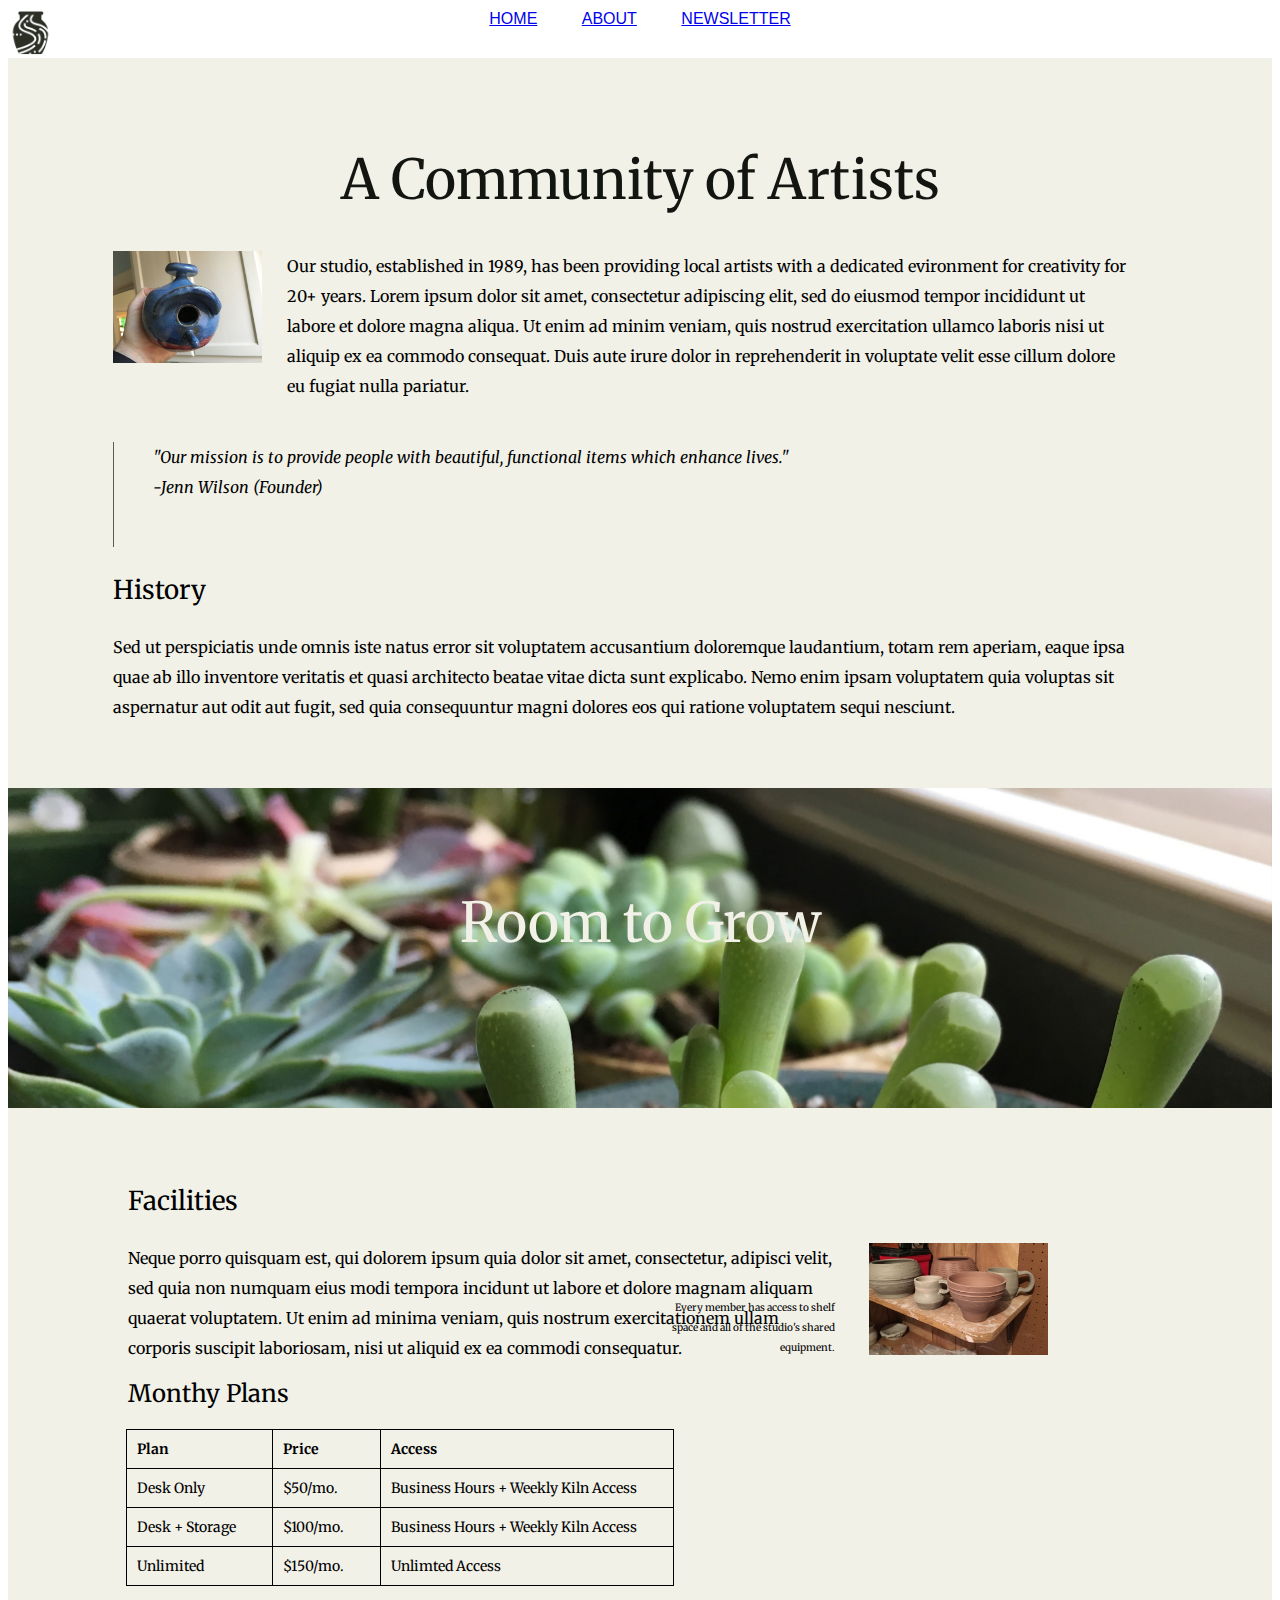
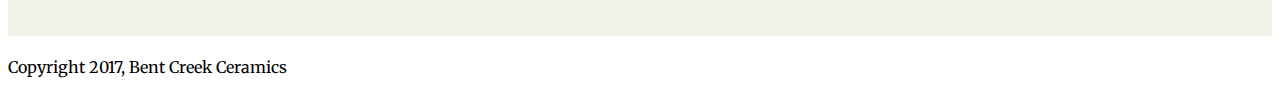
<file: about/index.html>
<!doctype html>
<html>

<head>
    <meta charset="UTF-8">
    <link rel="stylesheet" href="styles1.css">
    <link href='https://fonts.googleapis.com/css?family=Merriweather:300,300i,400,400i,700|Roboto:300,300i,400,400i' ) rel='stylesheet'
        type='text/css'>

</head>

<body>
    <nav>
        <div class="pot">
        </div>
        <div class="main-header">
            <a href="../index.html">HOME</a>
            <a href="index.html">ABOUT</a>
            <a href="../newsletter/index.html">NEWSLETTER</a>
        </div>

    </nav>
    <section>
        <div class="header">
            <h1> A Community of Artists</h1>
        </div>
        <div class="top">
            <div class="studio">
                <div class="pic1">
                </div>
                <p class="p1">Our studio, established in 1989, has been providing local artists with a dedicated evironment for creativity
                    for 20+ years. Lorem ipsum dolor sit amet, consectetur adipiscing elit, sed do eiusmod tempor incididunt
                    ut labore et dolore magna aliqua. Ut enim ad minim veniam, quis nostrud exercitation ullamco laboris
                    nisi ut aliquip ex ea commodo consequat. Duis aute irure dolor in reprehenderit in voluptate velit esse
                    cillum dolore eu fugiat nulla pariatur.
                </p>
            </div>
            <blockquote>"Our mission is to provide people with beautiful, functional items which enhance lives."<br> -Jenn Wilson (Founder)
                </br>

            </blockquote>
            <div class="line" style="height: 105px;">
            </div>
            <h3>History</h3>
            <p>
                Sed ut perspiciatis unde omnis iste natus error sit voluptatem accusantium doloremque laudantium, totam rem aperiam, eaque
                ipsa quae ab illo inventore veritatis et quasi architecto beatae vitae dicta sunt explicabo. Nemo enim ipsam
                voluptatem quia voluptas sit aspernatur aut odit aut fugit, sed quia consequuntur magni dolores eos qui ratione
                voluptatem sequi nesciunt.
            </p>
        </div>
    </section>

    <div class="picback">
        <div class="backtext">Room to Grow</div>
    </div>

    <section>
        <div class="text2">
            <h3>Facilities</h3>
            <div class="pic2">

            </div>
            <p3>Neque porro quisquam est, qui dolorem ipsum quia dolor sit amet, consectetur, adipisci velit, sed quia non numquam
                eius modi tempora incidunt ut labore et dolore magnam aliquam quaerat voluptatem. Ut enim ad minima veniam,
                quis nostrum exercitationem ullam corporis suscipit laboriosam, nisi ut aliquid ex ea commodi consequatur.
            </p3>
            <p class="smalltext">
                Every member has access to shelf space and all of the studio's shared equipment.
            </p>
        </div>
        <h2>Monthy Plans</h2>
        <table>
            <tr>
                <th>Plan</th>
                <th>Price</th>
                <th>Access</th>
            </tr>
            <tr>
                <td>Desk Only</td>
                <td>$50/mo.</td>
                <td>Business Hours + Weekly Kiln Access</td>
            </tr>
            <tr>
                <td>Desk + Storage</td>
                <td>$100/mo.</td>
                <td>Business Hours + Weekly Kiln Access</td>
            </tr>
            <tr>
                <td>Unlimited</td>
                <td>$150/mo.</td>
                <td>Unlimted Access</td>
            </tr>
        </table>
    </section>

    <footer>
        <p>Copyright 2017, Bent Creek Ceramics</p>
    </footer>


</body>

</html>
</file>
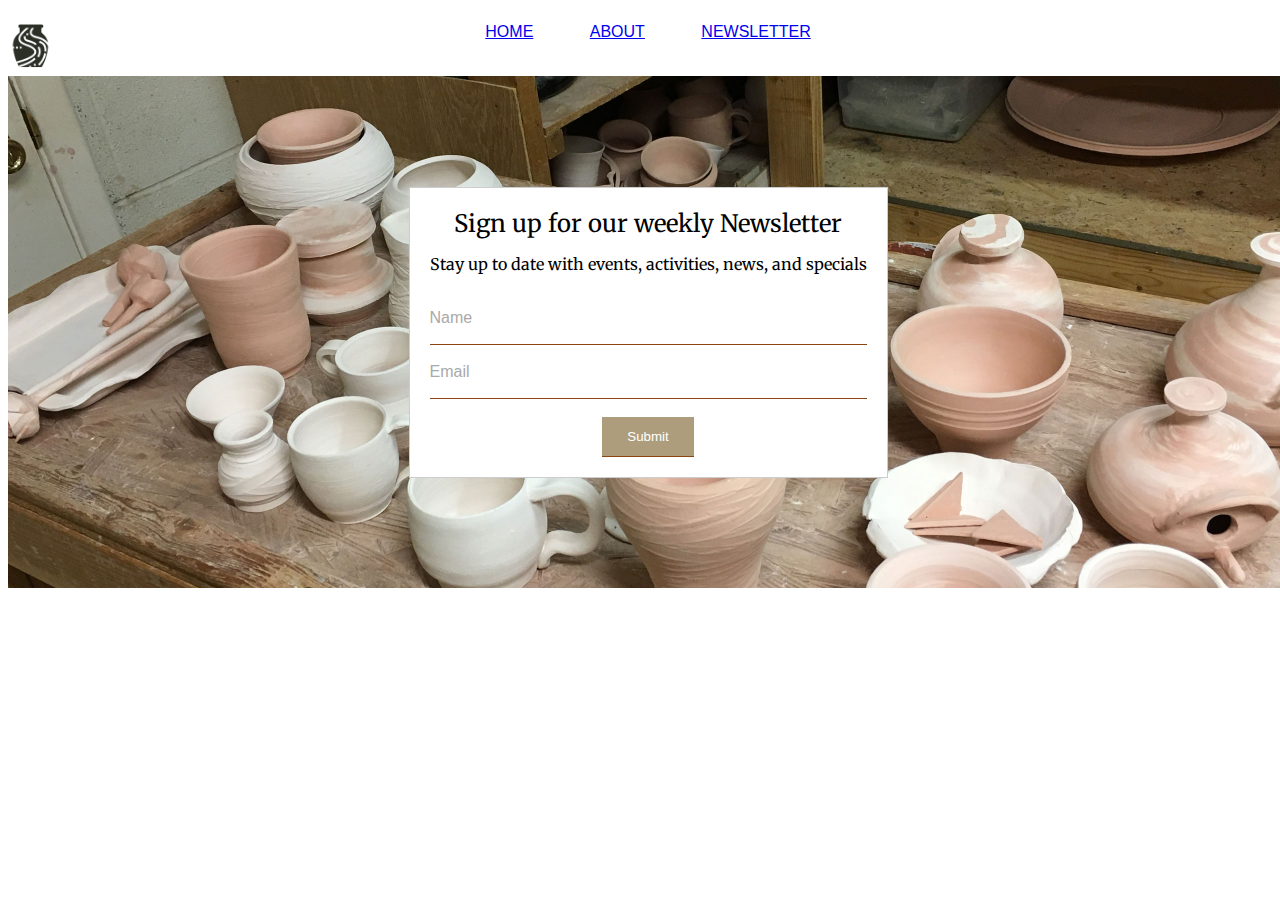
<file: newsletter/index.html>
<!doctype html>
<html>

<head>
    <meta charset="UTF-8">
    <link rel="stylesheet" href="styles2.css">
    <link href='https://fonts.googleapis.com/css?family=Merriweather:300,300i,400,400i,700|Roboto:300,300i,400,400i' ) rel='stylesheet'
        type='text/css'>

</head>

<body>


    <nav>

        <div class="main-header">
            <div class="pot">

            </div>
            <a href="../index.html">HOME</a>
            <a href="../about/index.html">ABOUT</a>
            <a href="newsletter.html">NEWSLETTER</a>
        </div>
    </nav>
    <section>
        <div class="pic">
            <form>
                <p1>Sign up for our weekly Newsletter</p1>
                <p2>Stay up to date with events, activities, news, and specials</p2>
                <label for="name">Name</label>
                <input type="text" name="name">
                <br>
                <label for="email">Email</label>
                <input type="email" name="email" style="width 400px;"><br>
                <div class="subbutton">
                    <input type="Submit" value="Submit">
                </div>
            </form>
        </div>
    </section>



</body>
</file>
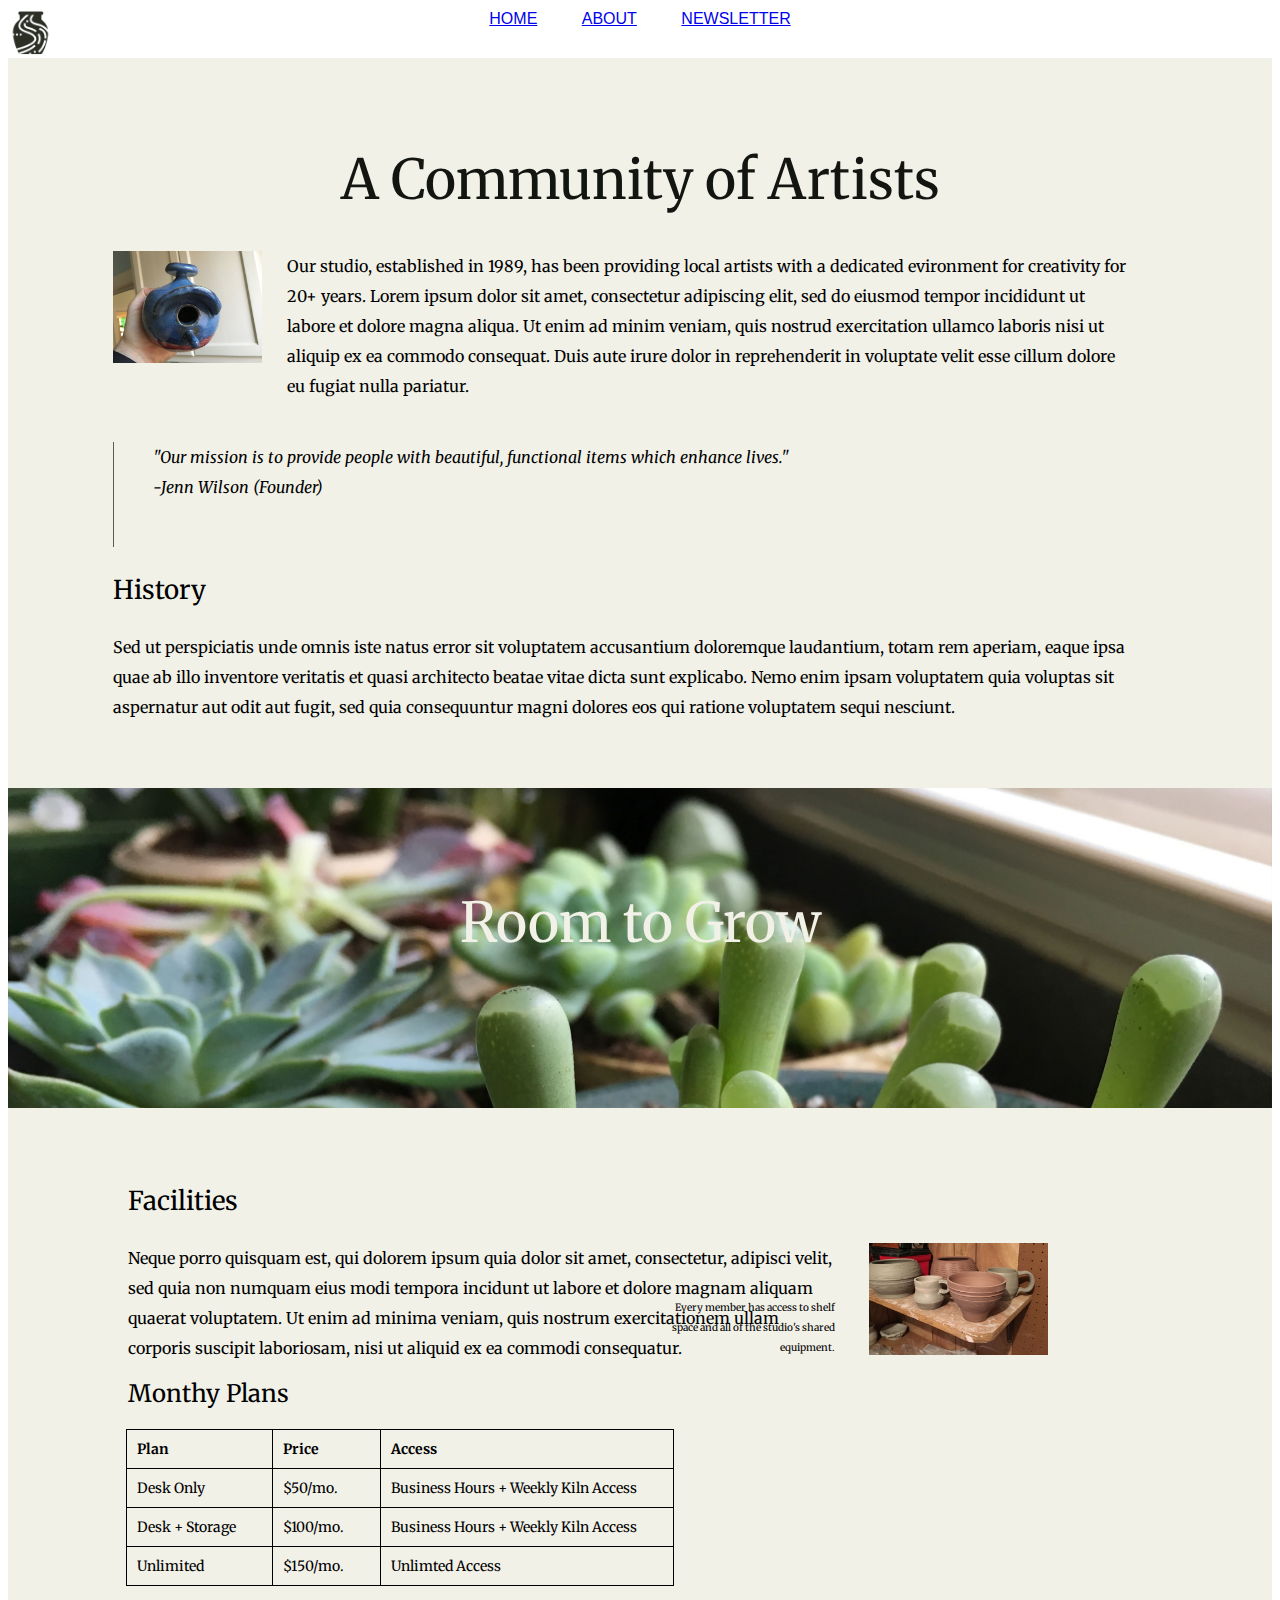
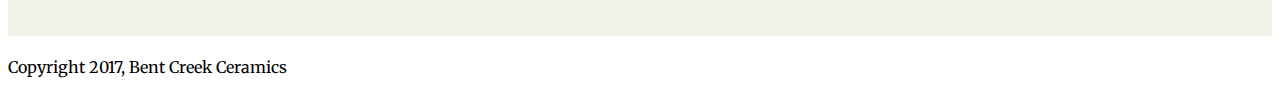
<file: about/about.index.html>
<!doctype html>
<html>

<head>
    <meta charset="UTF-8">
    <link rel="stylesheet" href="styles1.css">
    <link href='https://fonts.googleapis.com/css?family=Merriweather:300,300i,400,400i,700|Roboto:300,300i,400,400i' ) rel='stylesheet'
        type='text/css'>

</head>

<body>
    <nav>
        <div class="pot">
        </div>
        <div class="main-header">
            <a href="index.html">HOME</a>
            <a href="about.index.html">ABOUT</a>
            <a href="newsletter.html">NEWSLETTER</a>
        </div>

    </nav>
    <section>
        <div class="header">
            <h1> A Community of Artists</h1>
        </div>
        <div class="top">
            <div class="studio">
                <div class="pic1">
                </div>
                <p class="p1">Our studio, established in 1989, has been providing local artists with a dedicated evironment for creativity
                    for 20+ years. Lorem ipsum dolor sit amet, consectetur adipiscing elit, sed do eiusmod tempor incididunt
                    ut labore et dolore magna aliqua. Ut enim ad minim veniam, quis nostrud exercitation ullamco laboris
                    nisi ut aliquip ex ea commodo consequat. Duis aute irure dolor in reprehenderit in voluptate velit esse
                    cillum dolore eu fugiat nulla pariatur.
                </p>
            </div>
            <blockquote>"Our mission is to provide people with beautiful, functional items which enhance lives."<br> -Jenn Wilson (Founder)
                </br>

            </blockquote>
            <div class="line" style="height: 105px;">
            </div>
            <h3>History</h3>
            <p>
                Sed ut perspiciatis unde omnis iste natus error sit voluptatem accusantium doloremque laudantium, totam rem aperiam, eaque
                ipsa quae ab illo inventore veritatis et quasi architecto beatae vitae dicta sunt explicabo. Nemo enim ipsam
                voluptatem quia voluptas sit aspernatur aut odit aut fugit, sed quia consequuntur magni dolores eos qui ratione
                voluptatem sequi nesciunt.
            </p>
        </div>
    </section>

    <div class="picback">
        <div class="backtext">Room to Grow</div>
    </div>

    <section>
        <div class="text2">
            <h3>Facilities</h3>
            <div class="pic2">

            </div>
            <p3>Neque porro quisquam est, qui dolorem ipsum quia dolor sit amet, consectetur, adipisci velit, sed quia non numquam
                eius modi tempora incidunt ut labore et dolore magnam aliquam quaerat voluptatem. Ut enim ad minima veniam,
                quis nostrum exercitationem ullam corporis suscipit laboriosam, nisi ut aliquid ex ea commodi consequatur.
            </p3>
            <p class="smalltext">
                Every member has access to shelf space and all of the studio's shared equipment.
            </p>
        </div>
        <h2>Monthy Plans</h2>
        <table>
            <tr>
                <th>Plan</th>
                <th>Price</th>
                <th>Access</th>
            </tr>
            <tr>
                <td>Desk Only</td>
                <td>$50/mo.</td>
                <td>Business Hours + Weekly Kiln Access</td>
            </tr>
            <tr>
                <td>Desk + Storage</td>
                <td>$100/mo.</td>
                <td>Business Hours + Weekly Kiln Access</td>
            </tr>
            <tr>
                <td>Unlimited</td>
                <td>$150/mo.</td>
                <td>Unlimted Access</td>
            </tr>
        </table>
    </section>

    <footer>
        <p>Copyright 2017, Bent Creek Ceramics</p>
    </footer>


</body>

</html>
</file>
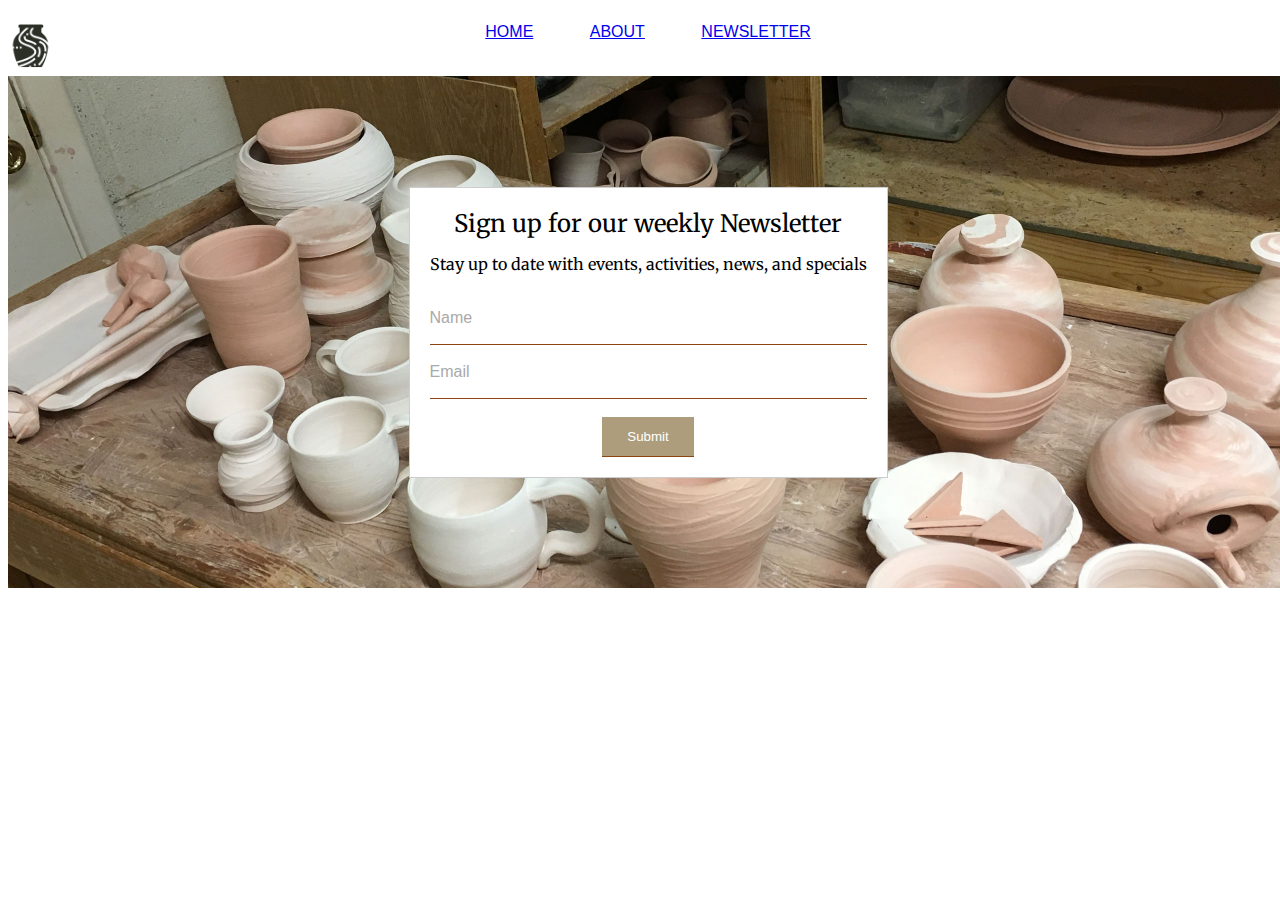
<file: newsletter/newsletter.index.html>
<!doctype html>
<html>

<head>
    <meta charset="UTF-8">
    <link rel="stylesheet" href="styles2.css">
    <link href='https://fonts.googleapis.com/css?family=Merriweather:300,300i,400,400i,700|Roboto:300,300i,400,400i' ) rel='stylesheet'
        type='text/css'>

</head>

<body>


    <nav>

        <div class="main-header">
            <div class="pot">

            </div>
            <a href="index.html">HOME</a>
            <a href="about.index.html">ABOUT</a>
            <a href="newsletter.html">NEWSLETTER</a>
        </div>
    </nav>
    <section>
        <div class="pic">
            <form>
                <p1>Sign up for our weekly Newsletter</p1>
                <p2>Stay up to date with events, activities, news, and specials</p2>
                <label for="name">Name</label>
                <input type="text" name="name">
                <br>
                <label for="email">Email</label>
                <input type="email" name="email" style="width 400px;"><br>
                <div class="subbutton">
                    <input type="Submit" value="Submit">
                </div>
            </form>
        </div>
    </section>



</body>
</file>
<file: about/styles1.css>
section {
    background-color: #F2F1E8;
    padding: 50px;
}

.header {
    text-align: center;
}

h1 {
    font-family: 'Merriweather', Arial, serif;
    font-weight: normal;
    color: #131511;
    font-size: 55px
}

.p1 {
    font-family: 'Merriweather', Arial, serif;
    font-weight: normal;
    font-size: 16px;
    flex-wrap: wrap;
    align-content: center;
    line-height: 30px;
    padding-bottom: 25px;
}

p {
    font-family: 'Merriweather', Arial, serif;
    font-weight: normal;
    font-size: 16px;
    line-height: 30px;
}

.pic1 {
    content: url('../images/birdhouse.jpg');
    height: 7rem;
    font-family: 'Merriweather', Arial, serif;
    float: left;
    padding-right: 25px;
}

.picback {
    background: url('../images/background-3.jpg');
    background-size: cover;
    height: 20rem;
    font-family: 'Merriweather', Arial, serif;
    font-size: 20px
}

.text2 {
    font-family: 'Merriweather', Arial, serif;
    font-weight: normal;
    font-size: 14px;
    padding-left: 70px;
}

table {
    font-family: 'Merriweather', Arial, serif;
    font-weight: normal;
    font-size: 14px;
}

h2 {
    font-family: 'Merriweather', Arial, serif;
    font-weight: normal;
    font-size: 24px;
}

.backtext {
    font-family: 'Merriweather', Arial, serif;
    font-weight: normal;
    font-size: 55px;
    color: #F2F1E8;
    display: flex;
    justify-content: center;
    padding-top: 100px;
}

body {}

.top {
    padding-left: 55px;
    padding-right: 87px;
}

.line {
    width: 1px;
    background-color: #5e5c57;
    height: 100px;
    margin-top: -76px;
}

blockquote {
    font-family: 'Merriweather', Arial, serif;
    font-size: 16px;
    font-style: italic;
    line-height: 30px;
}

h3 {
    font-family: 'Merriweather', Arial, serif;
    font-size: 26px;
    font-weight: normal;
}

.pic2 {
    content: url('../images/background-1.jpg');
    height: 7rem;
    display: flex;
    float: right;
    margin-right: 174px;
    /* margin-left: 67px; */
    padding-left: 34px
}

p3 {
    font-family: 'Merriweather', Arial, serif;
    font-size: 16px;
    font-weight: normal;
    line-height: 30px;
    display: flex;
}

.studio {}

table {
    border-collapse: collapse;
    text-align: center;
    margin-left: 68px;
}

table, th, td {
    border: 1px solid black;
    text-align: left;
    padding-left: 10px;
    padding-top: 10px;
    padding-bottom: 10px;
    padding-right: 36px;
}

h2 {
    text-align: left;
    padding-left: 70px;
}

table tr th {
    padding-left: 10px;
    padding-top: 10px;
    padding-bottom: 10px
}

.smalltext {
    padding-top: -6px;
    text-align: right;
    /* padding-left: 100px; */
    margin-left: 526px;
    margin-right: 175px;
    margin-bottom: 8px;
    margin-top: -65px;
    font-size: 10px;
    line-height: 20px;
}

.pot {
    content: url('../images/bent-creek-logo.png');
    height: 45px;
    position: absolute;
}

nav {
    margin-top: 10px;
    margin-bottom: 30px;
}

.main-header {
    text-align: center;
    font-family: Arial, Helvetica, sans-serif;
}

a {
    margin: 0 20px;
}
</file>
<file: newsletter/styles2.css>
body {
    min-width: 100%;
}

.pic {
    background: url('../images/background-2.jpg');
    min-height: 32rem;
    background-size: cover;
    display: flex;
    justify-content: center;
    align-items: center;
}

form {
    position: relative;
    border: 1px solid #cdcdcd;
    background-color: white;
    /*width: 40%;*/
    display: flex;
    flex-direction: column;
    padding: 20px;
}

p1 {
    text-align: center;
    font-family: 'Merriweather', Arial, serif;
    font-weight: normal;
    font-size: 24px;
    padding-bottom: 15px;
}

p2 {
    text-align: center;
    font-family: 'Merriweather', Arial, serif;
    font-weight: normal;
    padding-bottom: 35px;
}

label {
    font-family: Arial, Helvetica, sans-serif;
    color: darkgray;
}

.main-header {
    text-align: center;
    font-family: Arial, Helvetica, sans-serif;
    margin-bottom: 20px;
}

a {
    margin: 0 26px;
}

input {
    border: none;
    border-bottom: 1px solid saddlebrown;
}

.subbutton {
    text-align: center;
}

.subbutton input {
    background-color: #ae9d7c;
    color: white;
    padding: 12px 25px;
}

nav {
    padding-bottom: 15px;
    padding-top: 15px;
}

.pot {
    content: url('../images/bent-creek-logo.png');
    height: 45px;
    position: absolute;
}
</file>
